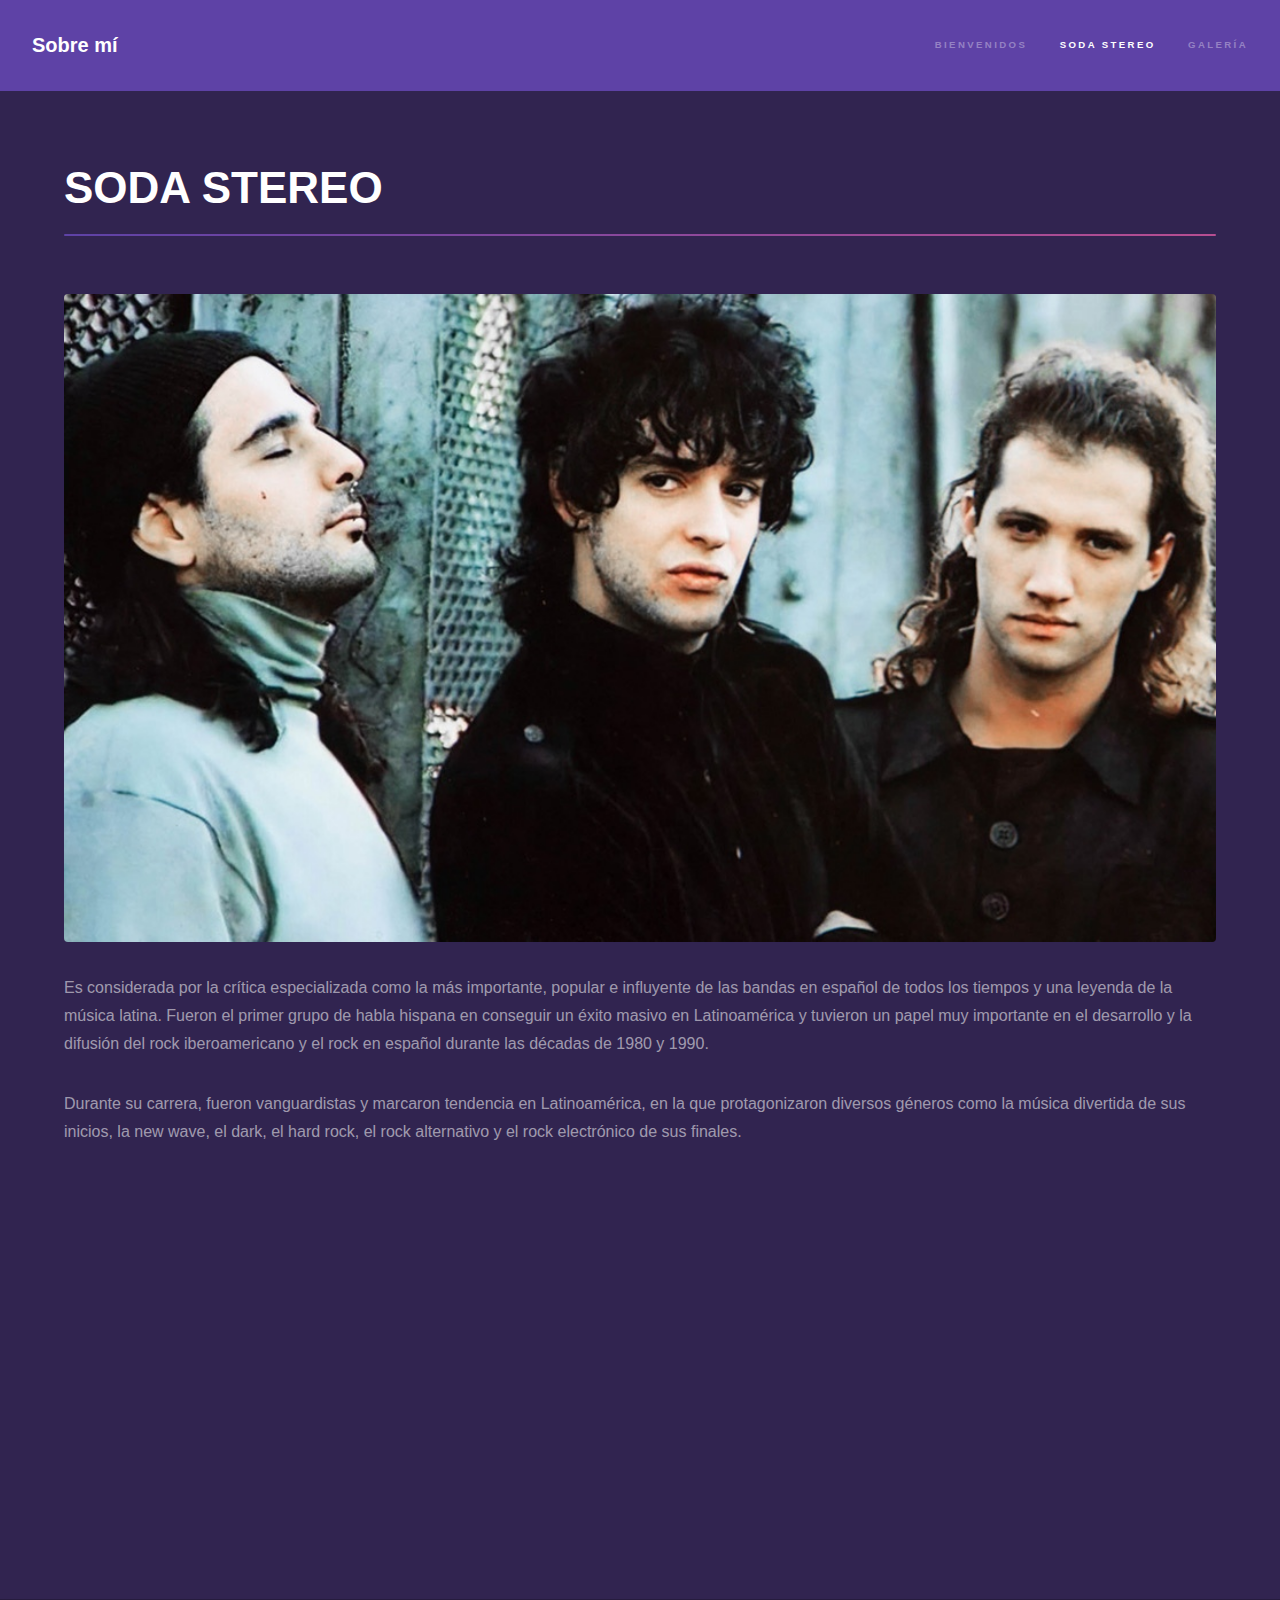
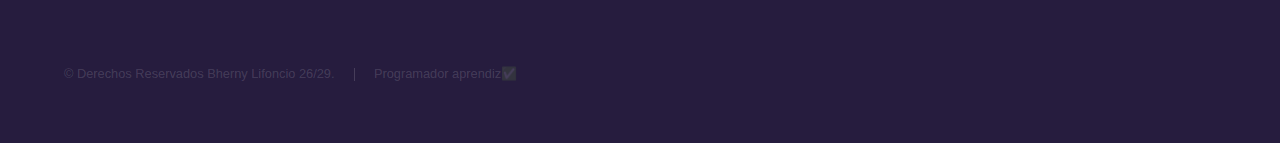
<file: generic.html>
<!DOCTYPE HTML>
<!--
	Hyperspace by HTML5 UP
	html5up.net | @ajlkn
	Free for personal and commercial use under the CCA 3.0 license (html5up.net/license)
-->
<html>
	<head>
		<meta name="description"
		content="Este es el sitio web donde encontrarás TODA LA INFORMACIÓN DE Soda Stereo y sus integrantes">
	<meta name="keywords"
		content="Soda Stereo, soda stereo, Gustavo Cerati, Charly Alberti, Zeta Bosio, Integrantes de Soda Stereo, soda, cerati, SODA, SODA STEREO, como murio cerati, porque murio cerati, cuantos años tiene cerati, cuanto mide cerati, ">
		<title>Gustavo Cerati | No ha muerto!!!</title>
		<link rel="icon" href="images/favicon.gif" type="image/gif">
		<meta charset="utf-8" />
		<meta name="viewport" content="width=device-width, initial-scale=1, user-scalable=no" />
		<link rel="stylesheet" href="assets/css/main.css" />
		<noscript><link rel="stylesheet" href="assets/css/noscript.css" /></noscript>
	</head>
	<body class="is-preload">

		<!-- Header -->
			<header id="header">
				<a href="index.html" class="title">Sobre mí</a>
				<nav>
					<ul>
						<li><a href="index.html">Bienvenidos</a></li>
						<li><a href="generic.html" class="active">Soda Stereo</a></li>
						<li><a href="elements.html">Galería</a></li>
					</ul>
				</nav>
			</header>

		<!-- Wrapper -->
			<div id="wrapper">

				<!-- Main -->
					<section id="main" class="wrapper">
						<div class="inner">
							<h1 class="major">SODA STEREO</h1>
							<span class="image fit"><img src="images/5f2d762991bcc_1004x565.jpg" alt="" /></span>
							<p>Es considerada por la crítica especializada como la más importante, popular e influyente de las bandas en español de todos los tiempos y una leyenda de la música latina. Fueron el primer grupo de habla hispana en conseguir un éxito masivo en Latinoamérica y tuvieron un papel muy importante en el desarrollo y la difusión del rock iberoamericano y el rock en español durante las décadas de 1980 y 1990.</p>
							<p>Durante su carrera, fueron vanguardistas y marcaron tendencia en Latinoamérica, en la que protagonizaron diversos géneros como la música divertida de sus inicios, la new wave, el dark, el hard rock, el rock alternativo y el rock electrónico de sus finales.</p>
							<iframe src="https://open.spotify.com/embed/playlist/0j22RigLOOkW4exOMpBIw6" width="100%" height="380" frameBorder="0" allowtransparency="true" allow="encrypted-media"></iframe>
						</div>
					</section>

			</div>

		<!-- Footer -->
			<footer id="footer" class="wrapper alt">
				<div class="inner">
					<ul class="menu">
						<li>© Derechos Reservados Bherny Lifoncio 26/29.</li><li>Programador aprendiz✅</li>
					</ul>
				</div>
			</footer>

		<!-- Scripts -->
			<script src="assets/js/jquery.min.js"></script>
			<script src="assets/js/jquery.scrollex.min.js"></script>
			<script src="assets/js/jquery.scrolly.min.js"></script>
			<script src="assets/js/browser.min.js"></script>
			<script src="assets/js/breakpoints.min.js"></script>
			<script src="assets/js/util.js"></script>
			<script src="assets/js/main.js"></script>

	</body>
</html>
</file>
<file: assets/css/noscript.css>
/*
	Hyperspace by HTML5 UP
	html5up.net | @ajlkn
	Free for personal and commercial use under the CCA 3.0 license (html5up.net/license)
*/

/* Spotlights */

	.spotlights > section > .image:before {
		opacity: 0 !important;
	}

	.spotlights > section > .content > .inner {
		-moz-transform: none !important;
		-webkit-transform: none !important;
		-ms-transform: none !important;
		transform: none !important;
		opacity: 1 !important;
	}

/* Wrapper */

	.wrapper > .inner {
		opacity: 1 !important;
		-moz-transform: none !important;
		-webkit-transform: none !important;
		-ms-transform: none !important;
		transform: none !important;
	}

/* Sidebar */

	#sidebar > .inner {
		opacity: 1 !important;
	}

	#sidebar nav > ul > li {
		-moz-transform: none !important;
		-webkit-transform: none !important;
		-ms-transform: none !important;
		transform: none !important;
		opacity: 1 !important;
	}
</file>
<file: assets/css/main.css>
@import url(fontawesome-all.min.css);

/*
	Hyperspace by HTML5 UP
	html5up.net | @ajlkn
	Free for personal and commercial use under the CCA 3.0 license (html5up.net/license)
*/

html, body, div, span, applet, object,
iframe, h1, h2, h3, h4, h5, h6, p, blockquote,
pre, a, abbr, acronym, address, big, cite,
code, del, dfn, em, img, ins, kbd, q, s, samp,
small, strike, strong, sub, sup, tt, var, b,
u, i, center, dl, dt, dd, ol, ul, li, fieldset,
form, label, legend, table, caption, tbody,
tfoot, thead, tr, th, td, article, aside,
canvas, details, embed, figure, figcaption,
footer, header, hgroup, menu, nav, output, ruby,
section, summary, time, mark, audio, video {
	margin: 0;
	padding: 0;
	border: 0;
	font-size: 100%;
	font: inherit;
	vertical-align: baseline;}

article, aside, details, figcaption, figure,
footer, header, hgroup, menu, nav, section {
	display: block;}

body {
	line-height: 1;
}

ol, ul {
	list-style: none;
}

blockquote, q {
	quotes: none;
}

	blockquote:before, blockquote:after, q:before, q:after {
		content: '';
		content: none;
	}

table {
	border-collapse: collapse;
	border-spacing: 0;
}

body {
	-webkit-text-size-adjust: none;
}

mark {
	background-color: transparent;
	color: inherit;
}

input::-moz-focus-inner {
	border: 0;
	padding: 0;
}

input, select, textarea {
	-moz-appearance: none;
	-webkit-appearance: none;
	-ms-appearance: none;
	appearance: none;
}
.ratas {
	text-align: center;
}
/* Basic */

	@-ms-viewport {
		width: device-width;
	}

	body {
		-ms-overflow-style: scrollbar;
	}

	@media screen and (max-width: 480px) {

		html, body {
			min-width: 320px;
		}

	}

	html {
		box-sizing: border-box;
	}

	*, *:before, *:after {
		box-sizing: inherit;
	}

	body {
		background: #312450;
	}

		body.is-preload *, body.is-preload *:before, body.is-preload *:after {
			-moz-animation: none !important;
			-webkit-animation: none !important;
			-ms-animation: none !important;
			animation: none !important;
			-moz-transition: none !important;
			-webkit-transition: none !important;
			-ms-transition: none !important;
			transition: none !important;
		}

/* Type */

	body, input, select, textarea {
		color: rgba(255, 255, 255, 0.55);
		font-family: Arial, Helvetica, sans-serif;
		font-size: 16.5pt;
		font-weight: normal;
		line-height: 1.75;
	}

		@media screen and (max-width: 1680px) {

			body, input, select, textarea {
				font-size: 13pt;
			}

		}

		@media screen and (max-width: 1280px) {

			body, input, select, textarea {
				font-size: 12pt;
			}

		}

		@media screen and (max-width: 360px) {

			body, input, select, textarea {
				font-size: 11pt;
			}

		}

	a {
		-moz-transition: color 0.2s ease, border-bottom-color 0.2s ease;
		-webkit-transition: color 0.2s ease, border-bottom-color 0.2s ease;
		-ms-transition: color 0.2s ease, border-bottom-color 0.2s ease;
		transition: color 0.2s ease, border-bottom-color 0.2s ease;
		border-bottom: dotted 1px rgba(255, 255, 255, 0.35);
		color: inherit;
		text-decoration: none;
	}

		a:hover {
			border-bottom-color: transparent;
			color: #ffffff;
		}

	strong, b {
		color: #ffffff;
		font-weight: bold;
	}

	em, i {
		font-style: italic;
	}

	p {
		margin: 0 0 2em 0;
	}

	h1, h2, h3, h4, h5, h6 {
		color: #ffffff;
		font-weight: bold;
		line-height: 1.5;
		margin: 0 0 0.5em 0;
	}

		h1 a, h2 a, h3 a, h4 a, h5 a, h6 a {
			color: inherit;
			text-decoration: none;
		}

	h1 {
		font-size: 2.75em;
	}

		h1.major {
			margin: 0 0 1.3em 0;
			position: relative;
			padding-bottom: 0.35em;
		}

			h1.major:after {
				background-image: -moz-linear-gradient(to right, #5e42a6, #b74e91);
				background-image: -webkit-linear-gradient(to right, #5e42a6, #b74e91);
				background-image: -ms-linear-gradient(to right, #5e42a6, #b74e91);
				background-image: linear-gradient(to right, #5e42a6, #b74e91);
				-moz-transition: max-width 0.2s ease;
				-webkit-transition: max-width 0.2s ease;
				-ms-transition: max-width 0.2s ease;
				transition: max-width 0.2s ease;
				border-radius: 0.2em;
				bottom: 0;
				content: '';
				height: 0.05em;
				position: absolute;
				right: 0;
				width: 100%;
			}

	h2 {
		font-size: 1.75em;
	}

	h3 {
		font-size: 1.1em;
	}

	h4 {
		font-size: 1em;
	}

	h5 {
		font-size: 0.8em;
	}

	h6 {
		font-size: 0.6em;
	}

	@media screen and (max-width: 736px) {

		h1 {
			font-size: 2em;
		}

		h2 {
			font-size: 1.25em;
		}

		h3 {
			font-size: 1em;
		}

		h4 {
			font-size: 0.8em;
		}

		h5 {
			font-size: 0.6em;
		}

		h6 {
			font-size: 0.6em;
		}

	}

	sub {
		font-size: 0.8em;
		position: relative;
		top: 0.5em;
	}

	sup {
		font-size: 0.8em;
		position: relative;
		top: -0.5em;
	}

	blockquote {
		border-left: solid 4px rgba(255, 255, 255, 0.15);
		font-style: italic;
		margin: 0 0 2em 0;
		padding: 0.5em 0 0.5em 2em;
	}

	code {
		background: rgba(255, 255, 255, 0.05);
		border-radius: 0.25em;
		border: solid 1px rgba(255, 255, 255, 0.15);
		font-family: "Courier New", monospace;
		font-size: 0.9em;
		margin: 0 0.25em;
		padding: 0.25em 0.65em;
	}

	pre {
		-webkit-overflow-scrolling: touch;
		font-family: "Courier New", monospace;
		font-size: 0.9em;
		margin: 0 0 2em 0;
	}

		pre code {
			display: block;
			line-height: 1.75em;
			padding: 1em 1.5em;
			overflow-x: auto;
		}

	hr {
		border: 0;
		border-bottom: solid 1px rgba(255, 255, 255, 0.15);
		margin: 2em 0;
	}

		hr.major {
			margin: 3em 0;
		}

	.align-left {
		text-align: left;
	}

	.align-center {
		text-align: center;
	}

	.align-right {
		text-align: right;
	}

/* Row */

	.row {
		display: flex;
		flex-wrap: wrap;
		box-sizing: border-box;
		align-items: stretch;
	}

		.row > * {
			box-sizing: border-box;
		}

		.row.gtr-uniform > * > :last-child {
			margin-bottom: 0;
		}

		.row.aln-left {
			justify-content: flex-start;
		}

		.row.aln-center {
			justify-content: center;
		}

		.row.aln-right {
			justify-content: flex-end;
		}

		.row.aln-top {
			align-items: flex-start;
		}

		.row.aln-middle {
			align-items: center;
		}

		.row.aln-bottom {
			align-items: flex-end;
		}

		.row > .imp {
			order: -1;
		}

		.row > .col-1 {
			width: 8.33333%;
		}

		.row > .off-1 {
			margin-left: 8.33333%;
		}

		.row > .col-2 {
			width: 16.66667%;
		}

		.row > .off-2 {
			margin-left: 16.66667%;
		}

		.row > .col-3 {
			width: 25%;
		}

		.row > .off-3 {
			margin-left: 25%;
		}

		.row > .col-4 {
			width: 33.33333%;
		}

		.row > .off-4 {
			margin-left: 33.33333%;
		}

		.row > .col-5 {
			width: 41.66667%;
		}

		.row > .off-5 {
			margin-left: 41.66667%;
		}

		.row > .col-6 {
			width: 50%;
		}

		.row > .off-6 {
			margin-left: 50%;
		}

		.row > .col-7 {
			width: 58.33333%;
		}

		.row > .off-7 {
			margin-left: 58.33333%;
		}

		.row > .col-8 {
			width: 66.66667%;
		}

		.row > .off-8 {
			margin-left: 66.66667%;
		}

		.row > .col-9 {
			width: 75%;
		}

		.row > .off-9 {
			margin-left: 75%;
		}

		.row > .col-10 {
			width: 83.33333%;
		}

		.row > .off-10 {
			margin-left: 83.33333%;
		}

		.row > .col-11 {
			width: 91.66667%;
		}

		.row > .off-11 {
			margin-left: 91.66667%;
		}

		.row > .col-12 {
			width: 100%;
		}

		.row > .off-12 {
			margin-left: 100%;
		}

		.row.gtr-0 {
			margin-top: 0;
			margin-left: 0em;
		}

			.row.gtr-0 > * {
				padding: 0 0 0 0em;
			}

			.row.gtr-0.gtr-uniform {
				margin-top: 0em;
			}

				.row.gtr-0.gtr-uniform > * {
					padding-top: 0em;
				}

		.row.gtr-25 {
			margin-top: 0;
			margin-left: -0.375em;
		}

			.row.gtr-25 > * {
				padding: 0 0 0 0.375em;
			}

			.row.gtr-25.gtr-uniform {
				margin-top: -0.375em;
			}

				.row.gtr-25.gtr-uniform > * {
					padding-top: 0.375em;
				}

		.row.gtr-50 {
			margin-top: 0;
			margin-left: -0.75em;
		}

			.row.gtr-50 > * {
				padding: 0 0 0 0.75em;
			}

			.row.gtr-50.gtr-uniform {
				margin-top: -0.75em;
			}

				.row.gtr-50.gtr-uniform > * {
					padding-top: 0.75em;
				}

		.row {
			margin-top: 0;
			margin-left: -1.5em;
		}

			.row > * {
				padding: 0 0 0 1.5em;
			}

			.row.gtr-uniform {
				margin-top: -1.5em;
			}

				.row.gtr-uniform > * {
					padding-top: 1.5em;
				}

		.row.gtr-150 {
			margin-top: 0;
			margin-left: -2.25em;
		}

			.row.gtr-150 > * {
				padding: 0 0 0 2.25em;
			}

			.row.gtr-150.gtr-uniform {
				margin-top: -2.25em;
			}

				.row.gtr-150.gtr-uniform > * {
					padding-top: 2.25em;
				}

		.row.gtr-200 {
			margin-top: 0;
			margin-left: -3em;
		}

			.row.gtr-200 > * {
				padding: 0 0 0 3em;
			}

			.row.gtr-200.gtr-uniform {
				margin-top: -3em;
			}

				.row.gtr-200.gtr-uniform > * {
					padding-top: 3em;
				}

		@media screen and (max-width: 1680px) {

			.row {
				display: flex;
				flex-wrap: wrap;
				box-sizing: border-box;
				align-items: stretch;
			}

				.row > * {
					box-sizing: border-box;
				}

				.row.gtr-uniform > * > :last-child {
					margin-bottom: 0;
				}

				.row.aln-left {
					justify-content: flex-start;
				}

				.row.aln-center {
					justify-content: center;
				}

				.row.aln-right {
					justify-content: flex-end;
				}

				.row.aln-top {
					align-items: flex-start;
				}

				.row.aln-middle {
					align-items: center;
				}

				.row.aln-bottom {
					align-items: flex-end;
				}

				.row > .imp-xlarge {
					order: -1;
				}

				.row > .col-1-xlarge {
					width: 8.33333%;
				}

				.row > .off-1-xlarge {
					margin-left: 8.33333%;
				}

				.row > .col-2-xlarge {
					width: 16.66667%;
				}

				.row > .off-2-xlarge {
					margin-left: 16.66667%;
				}

				.row > .col-3-xlarge {
					width: 25%;
				}

				.row > .off-3-xlarge {
					margin-left: 25%;
				}

				.row > .col-4-xlarge {
					width: 33.33333%;
				}

				.row > .off-4-xlarge {
					margin-left: 33.33333%;
				}

				.row > .col-5-xlarge {
					width: 41.66667%;
				}

				.row > .off-5-xlarge {
					margin-left: 41.66667%;
				}

				.row > .col-6-xlarge {
					width: 50%;
				}

				.row > .off-6-xlarge {
					margin-left: 50%;
				}

				.row > .col-7-xlarge {
					width: 58.33333%;
				}

				.row > .off-7-xlarge {
					margin-left: 58.33333%;
				}

				.row > .col-8-xlarge {
					width: 66.66667%;
				}

				.row > .off-8-xlarge {
					margin-left: 66.66667%;
				}

				.row > .col-9-xlarge {
					width: 75%;
				}

				.row > .off-9-xlarge {
					margin-left: 75%;
				}

				.row > .col-10-xlarge {
					width: 83.33333%;
				}

				.row > .off-10-xlarge {
					margin-left: 83.33333%;
				}

				.row > .col-11-xlarge {
					width: 91.66667%;
				}

				.row > .off-11-xlarge {
					margin-left: 91.66667%;
				}

				.row > .col-12-xlarge {
					width: 100%;
				}

				.row > .off-12-xlarge {
					margin-left: 100%;
				}

				.row.gtr-0 {
					margin-top: 0;
					margin-left: 0em;
				}

					.row.gtr-0 > * {
						padding: 0 0 0 0em;
					}

					.row.gtr-0.gtr-uniform {
						margin-top: 0em;
					}

						.row.gtr-0.gtr-uniform > * {
							padding-top: 0em;
						}

				.row.gtr-25 {
					margin-top: 0;
					margin-left: -0.375em;
				}

					.row.gtr-25 > * {
						padding: 0 0 0 0.375em;
					}

					.row.gtr-25.gtr-uniform {
						margin-top: -0.375em;
					}

						.row.gtr-25.gtr-uniform > * {
							padding-top: 0.375em;
						}

				.row.gtr-50 {
					margin-top: 0;
					margin-left: -0.75em;
				}

					.row.gtr-50 > * {
						padding: 0 0 0 0.75em;
					}

					.row.gtr-50.gtr-uniform {
						margin-top: -0.75em;
					}

						.row.gtr-50.gtr-uniform > * {
							padding-top: 0.75em;
						}

				.row {
					margin-top: 0;
					margin-left: -1.5em;
				}

					.row > * {
						padding: 0 0 0 1.5em;
					}

					.row.gtr-uniform {
						margin-top: -1.5em;
					}

						.row.gtr-uniform > * {
							padding-top: 1.5em;
						}

				.row.gtr-150 {
					margin-top: 0;
					margin-left: -2.25em;
				}

					.row.gtr-150 > * {
						padding: 0 0 0 2.25em;
					}

					.row.gtr-150.gtr-uniform {
						margin-top: -2.25em;
					}

						.row.gtr-150.gtr-uniform > * {
							padding-top: 2.25em;
						}

				.row.gtr-200 {
					margin-top: 0;
					margin-left: -3em;
				}

					.row.gtr-200 > * {
						padding: 0 0 0 3em;
					}

					.row.gtr-200.gtr-uniform {
						margin-top: -3em;
					}

						.row.gtr-200.gtr-uniform > * {
							padding-top: 3em;
						}

		}

		@media screen and (max-width: 1280px) {

			.row {
				display: flex;
				flex-wrap: wrap;
				box-sizing: border-box;
				align-items: stretch;
			}

				.row > * {
					box-sizing: border-box;
				}

				.row.gtr-uniform > * > :last-child {
					margin-bottom: 0;
				}

				.row.aln-left {
					justify-content: flex-start;
				}

				.row.aln-center {
					justify-content: center;
				}

				.row.aln-right {
					justify-content: flex-end;
				}

				.row.aln-top {
					align-items: flex-start;
				}

				.row.aln-middle {
					align-items: center;
				}

				.row.aln-bottom {
					align-items: flex-end;
				}

				.row > .imp-large {
					order: -1;
				}

				.row > .col-1-large {
					width: 8.33333%;
				}

				.row > .off-1-large {
					margin-left: 8.33333%;
				}

				.row > .col-2-large {
					width: 16.66667%;
				}

				.row > .off-2-large {
					margin-left: 16.66667%;
				}

				.row > .col-3-large {
					width: 25%;
				}

				.row > .off-3-large {
					margin-left: 25%;
				}

				.row > .col-4-large {
					width: 33.33333%;
				}

				.row > .off-4-large {
					margin-left: 33.33333%;
				}

				.row > .col-5-large {
					width: 41.66667%;
				}

				.row > .off-5-large {
					margin-left: 41.66667%;
				}

				.row > .col-6-large {
					width: 50%;
				}

				.row > .off-6-large {
					margin-left: 50%;
				}

				.row > .col-7-large {
					width: 58.33333%;
				}

				.row > .off-7-large {
					margin-left: 58.33333%;
				}

				.row > .col-8-large {
					width: 66.66667%;
				}

				.row > .off-8-large {
					margin-left: 66.66667%;
				}

				.row > .col-9-large {
					width: 75%;
				}

				.row > .off-9-large {
					margin-left: 75%;
				}

				.row > .col-10-large {
					width: 83.33333%;
				}

				.row > .off-10-large {
					margin-left: 83.33333%;
				}

				.row > .col-11-large {
					width: 91.66667%;
				}

				.row > .off-11-large {
					margin-left: 91.66667%;
				}

				.row > .col-12-large {
					width: 100%;
				}

				.row > .off-12-large {
					margin-left: 100%;
				}

				.row.gtr-0 {
					margin-top: 0;
					margin-left: 0em;
				}

					.row.gtr-0 > * {
						padding: 0 0 0 0em;
					}

					.row.gtr-0.gtr-uniform {
						margin-top: 0em;
					}

						.row.gtr-0.gtr-uniform > * {
							padding-top: 0em;
						}

				.row.gtr-25 {
					margin-top: 0;
					margin-left: -0.375em;
				}

					.row.gtr-25 > * {
						padding: 0 0 0 0.375em;
					}

					.row.gtr-25.gtr-uniform {
						margin-top: -0.375em;
					}

						.row.gtr-25.gtr-uniform > * {
							padding-top: 0.375em;
						}

				.row.gtr-50 {
					margin-top: 0;
					margin-left: -0.75em;
				}

					.row.gtr-50 > * {
						padding: 0 0 0 0.75em;
					}

					.row.gtr-50.gtr-uniform {
						margin-top: -0.75em;
					}

						.row.gtr-50.gtr-uniform > * {
							padding-top: 0.75em;
						}

				.row {
					margin-top: 0;
					margin-left: -1.5em;
				}

					.row > * {
						padding: 0 0 0 1.5em;
					}

					.row.gtr-uniform {
						margin-top: -1.5em;
					}

						.row.gtr-uniform > * {
							padding-top: 1.5em;
						}

				.row.gtr-150 {
					margin-top: 0;
					margin-left: -2.25em;
				}

					.row.gtr-150 > * {
						padding: 0 0 0 2.25em;
					}

					.row.gtr-150.gtr-uniform {
						margin-top: -2.25em;
					}

						.row.gtr-150.gtr-uniform > * {
							padding-top: 2.25em;
						}

				.row.gtr-200 {
					margin-top: 0;
					margin-left: -3em;
				}

					.row.gtr-200 > * {
						padding: 0 0 0 3em;
					}

					.row.gtr-200.gtr-uniform {
						margin-top: -3em;
					}

						.row.gtr-200.gtr-uniform > * {
							padding-top: 3em;
						}

		}

		@media screen and (max-width: 980px) {

			.row {
				display: flex;
				flex-wrap: wrap;
				box-sizing: border-box;
				align-items: stretch;
			}

				.row > * {
					box-sizing: border-box;
				}

				.row.gtr-uniform > * > :last-child {
					margin-bottom: 0;
				}

				.row.aln-left {
					justify-content: flex-start;
				}

				.row.aln-center {
					justify-content: center;
				}

				.row.aln-right {
					justify-content: flex-end;
				}

				.row.aln-top {
					align-items: flex-start;
				}

				.row.aln-middle {
					align-items: center;
				}

				.row.aln-bottom {
					align-items: flex-end;
				}

				.row > .imp-medium {
					order: -1;
				}

				.row > .col-1-medium {
					width: 8.33333%;
				}

				.row > .off-1-medium {
					margin-left: 8.33333%;
				}

				.row > .col-2-medium {
					width: 16.66667%;
				}

				.row > .off-2-medium {
					margin-left: 16.66667%;
				}

				.row > .col-3-medium {
					width: 25%;
				}

				.row > .off-3-medium {
					margin-left: 25%;
				}

				.row > .col-4-medium {
					width: 33.33333%;
				}

				.row > .off-4-medium {
					margin-left: 33.33333%;
				}

				.row > .col-5-medium {
					width: 41.66667%;
				}

				.row > .off-5-medium {
					margin-left: 41.66667%;
				}

				.row > .col-6-medium {
					width: 50%;
				}

				.row > .off-6-medium {
					margin-left: 50%;
				}

				.row > .col-7-medium {
					width: 58.33333%;
				}

				.row > .off-7-medium {
					margin-left: 58.33333%;
				}

				.row > .col-8-medium {
					width: 66.66667%;
				}

				.row > .off-8-medium {
					margin-left: 66.66667%;
				}

				.row > .col-9-medium {
					width: 75%;
				}

				.row > .off-9-medium {
					margin-left: 75%;
				}

				.row > .col-10-medium {
					width: 83.33333%;
				}

				.row > .off-10-medium {
					margin-left: 83.33333%;
				}

				.row > .col-11-medium {
					width: 91.66667%;
				}

				.row > .off-11-medium {
					margin-left: 91.66667%;
				}

				.row > .col-12-medium {
					width: 100%;
				}

				.row > .off-12-medium {
					margin-left: 100%;
				}

				.row.gtr-0 {
					margin-top: 0;
					margin-left: 0em;
				}

					.row.gtr-0 > * {
						padding: 0 0 0 0em;
					}

					.row.gtr-0.gtr-uniform {
						margin-top: 0em;
					}

						.row.gtr-0.gtr-uniform > * {
							padding-top: 0em;
						}

				.row.gtr-25 {
					margin-top: 0;
					margin-left: -0.375em;
				}

					.row.gtr-25 > * {
						padding: 0 0 0 0.375em;
					}

					.row.gtr-25.gtr-uniform {
						margin-top: -0.375em;
					}

						.row.gtr-25.gtr-uniform > * {
							padding-top: 0.375em;
						}

				.row.gtr-50 {
					margin-top: 0;
					margin-left: -0.75em;
				}

					.row.gtr-50 > * {
						padding: 0 0 0 0.75em;
					}

					.row.gtr-50.gtr-uniform {
						margin-top: -0.75em;
					}

						.row.gtr-50.gtr-uniform > * {
							padding-top: 0.75em;
						}

				.row {
					margin-top: 0;
					margin-left: -1.5em;
				}

					.row > * {
						padding: 0 0 0 1.5em;
					}

					.row.gtr-uniform {
						margin-top: -1.5em;
					}

						.row.gtr-uniform > * {
							padding-top: 1.5em;
						}

				.row.gtr-150 {
					margin-top: 0;
					margin-left: -2.25em;
				}

					.row.gtr-150 > * {
						padding: 0 0 0 2.25em;
					}

					.row.gtr-150.gtr-uniform {
						margin-top: -2.25em;
					}

						.row.gtr-150.gtr-uniform > * {
							padding-top: 2.25em;
						}

				.row.gtr-200 {
					margin-top: 0;
					margin-left: -3em;
				}

					.row.gtr-200 > * {
						padding: 0 0 0 3em;
					}

					.row.gtr-200.gtr-uniform {
						margin-top: -3em;
					}

						.row.gtr-200.gtr-uniform > * {
							padding-top: 3em;
						}

		}

		@media screen and (max-width: 736px) {

			.row {
				display: flex;
				flex-wrap: wrap;
				box-sizing: border-box;
				align-items: stretch;
			}

				.row > * {
					box-sizing: border-box;
				}

				.row.gtr-uniform > * > :last-child {
					margin-bottom: 0;
				}

				.row.aln-left {
					justify-content: flex-start;
				}

				.row.aln-center {
					justify-content: center;
				}

				.row.aln-right {
					justify-content: flex-end;
				}

				.row.aln-top {
					align-items: flex-start;
				}

				.row.aln-middle {
					align-items: center;
				}

				.row.aln-bottom {
					align-items: flex-end;
				}

				.row > .imp-small {
					order: -1;
				}

				.row > .col-1-small {
					width: 8.33333%;
				}

				.row > .off-1-small {
					margin-left: 8.33333%;
				}

				.row > .col-2-small {
					width: 16.66667%;
				}

				.row > .off-2-small {
					margin-left: 16.66667%;
				}

				.row > .col-3-small {
					width: 25%;
				}

				.row > .off-3-small {
					margin-left: 25%;
				}

				.row > .col-4-small {
					width: 33.33333%;
				}

				.row > .off-4-small {
					margin-left: 33.33333%;
				}

				.row > .col-5-small {
					width: 41.66667%;
				}

				.row > .off-5-small {
					margin-left: 41.66667%;
				}

				.row > .col-6-small {
					width: 50%;
				}

				.row > .off-6-small {
					margin-left: 50%;
				}

				.row > .col-7-small {
					width: 58.33333%;
				}

				.row > .off-7-small {
					margin-left: 58.33333%;
				}

				.row > .col-8-small {
					width: 66.66667%;
				}

				.row > .off-8-small {
					margin-left: 66.66667%;
				}

				.row > .col-9-small {
					width: 75%;
				}

				.row > .off-9-small {
					margin-left: 75%;
				}

				.row > .col-10-small {
					width: 83.33333%;
				}

				.row > .off-10-small {
					margin-left: 83.33333%;
				}

				.row > .col-11-small {
					width: 91.66667%;
				}

				.row > .off-11-small {
					margin-left: 91.66667%;
				}

				.row > .col-12-small {
					width: 100%;
				}

				.row > .off-12-small {
					margin-left: 100%;
				}

				.row.gtr-0 {
					margin-top: 0;
					margin-left: 0em;
				}

					.row.gtr-0 > * {
						padding: 0 0 0 0em;
					}

					.row.gtr-0.gtr-uniform {
						margin-top: 0em;
					}

						.row.gtr-0.gtr-uniform > * {
							padding-top: 0em;
						}

				.row.gtr-25 {
					margin-top: 0;
					margin-left: -0.375em;
				}

					.row.gtr-25 > * {
						padding: 0 0 0 0.375em;
					}

					.row.gtr-25.gtr-uniform {
						margin-top: -0.375em;
					}

						.row.gtr-25.gtr-uniform > * {
							padding-top: 0.375em;
						}

				.row.gtr-50 {
					margin-top: 0;
					margin-left: -0.75em;
				}

					.row.gtr-50 > * {
						padding: 0 0 0 0.75em;
					}

					.row.gtr-50.gtr-uniform {
						margin-top: -0.75em;
					}

						.row.gtr-50.gtr-uniform > * {
							padding-top: 0.75em;
						}

				.row {
					margin-top: 0;
					margin-left: -1.5em;
				}

					.row > * {
						padding: 0 0 0 1.5em;
					}

					.row.gtr-uniform {
						margin-top: -1.5em;
					}

						.row.gtr-uniform > * {
							padding-top: 1.5em;
						}

				.row.gtr-150 {
					margin-top: 0;
					margin-left: -2.25em;
				}

					.row.gtr-150 > * {
						padding: 0 0 0 2.25em;
					}

					.row.gtr-150.gtr-uniform {
						margin-top: -2.25em;
					}

						.row.gtr-150.gtr-uniform > * {
							padding-top: 2.25em;
						}

				.row.gtr-200 {
					margin-top: 0;
					margin-left: -3em;
				}

					.row.gtr-200 > * {
						padding: 0 0 0 3em;
					}

					.row.gtr-200.gtr-uniform {
						margin-top: -3em;
					}

						.row.gtr-200.gtr-uniform > * {
							padding-top: 3em;
						}

		}

		@media screen and (max-width: 480px) {

			.row {
				display: flex;
				flex-wrap: wrap;
				box-sizing: border-box;
				align-items: stretch;
			}

				.row > * {
					box-sizing: border-box;
				}

				.row.gtr-uniform > * > :last-child {
					margin-bottom: 0;
				}

				.row.aln-left {
					justify-content: flex-start;
				}

				.row.aln-center {
					justify-content: center;
				}

				.row.aln-right {
					justify-content: flex-end;
				}

				.row.aln-top {
					align-items: flex-start;
				}

				.row.aln-middle {
					align-items: center;
				}

				.row.aln-bottom {
					align-items: flex-end;
				}

				.row > .imp-xsmall {
					order: -1;
				}

				.row > .col-1-xsmall {
					width: 8.33333%;
				}

				.row > .off-1-xsmall {
					margin-left: 8.33333%;
				}

				.row > .col-2-xsmall {
					width: 16.66667%;
				}

				.row > .off-2-xsmall {
					margin-left: 16.66667%;
				}

				.row > .col-3-xsmall {
					width: 25%;
				}

				.row > .off-3-xsmall {
					margin-left: 25%;
				}

				.row > .col-4-xsmall {
					width: 33.33333%;
				}

				.row > .off-4-xsmall {
					margin-left: 33.33333%;
				}

				.row > .col-5-xsmall {
					width: 41.66667%;
				}

				.row > .off-5-xsmall {
					margin-left: 41.66667%;
				}

				.row > .col-6-xsmall {
					width: 50%;
				}

				.row > .off-6-xsmall {
					margin-left: 50%;
				}

				.row > .col-7-xsmall {
					width: 58.33333%;
				}

				.row > .off-7-xsmall {
					margin-left: 58.33333%;
				}

				.row > .col-8-xsmall {
					width: 66.66667%;
				}

				.row > .off-8-xsmall {
					margin-left: 66.66667%;
				}

				.row > .col-9-xsmall {
					width: 75%;
				}

				.row > .off-9-xsmall {
					margin-left: 75%;
				}

				.row > .col-10-xsmall {
					width: 83.33333%;
				}

				.row > .off-10-xsmall {
					margin-left: 83.33333%;
				}

				.row > .col-11-xsmall {
					width: 91.66667%;
				}

				.row > .off-11-xsmall {
					margin-left: 91.66667%;
				}

				.row > .col-12-xsmall {
					width: 100%;
				}

				.row > .off-12-xsmall {
					margin-left: 100%;
				}

				.row.gtr-0 {
					margin-top: 0;
					margin-left: 0em;
				}

					.row.gtr-0 > * {
						padding: 0 0 0 0em;
					}

					.row.gtr-0.gtr-uniform {
						margin-top: 0em;
					}

						.row.gtr-0.gtr-uniform > * {
							padding-top: 0em;
						}

				.row.gtr-25 {
					margin-top: 0;
					margin-left: -0.375em;
				}

					.row.gtr-25 > * {
						padding: 0 0 0 0.375em;
					}

					.row.gtr-25.gtr-uniform {
						margin-top: -0.375em;
					}

						.row.gtr-25.gtr-uniform > * {
							padding-top: 0.375em;
						}

				.row.gtr-50 {
					margin-top: 0;
					margin-left: -0.75em;
				}

					.row.gtr-50 > * {
						padding: 0 0 0 0.75em;
					}

					.row.gtr-50.gtr-uniform {
						margin-top: -0.75em;
					}

						.row.gtr-50.gtr-uniform > * {
							padding-top: 0.75em;
						}

				.row {
					margin-top: 0;
					margin-left: -1.5em;
				}

					.row > * {
						padding: 0 0 0 1.5em;
					}

					.row.gtr-uniform {
						margin-top: -1.5em;
					}

						.row.gtr-uniform > * {
							padding-top: 1.5em;
						}

				.row.gtr-150 {
					margin-top: 0;
					margin-left: -2.25em;
				}

					.row.gtr-150 > * {
						padding: 0 0 0 2.25em;
					}

					.row.gtr-150.gtr-uniform {
						margin-top: -2.25em;
					}

						.row.gtr-150.gtr-uniform > * {
							padding-top: 2.25em;
						}

				.row.gtr-200 {
					margin-top: 0;
					margin-left: -3em;
				}

					.row.gtr-200 > * {
						padding: 0 0 0 3em;
					}

					.row.gtr-200.gtr-uniform {
						margin-top: -3em;
					}

						.row.gtr-200.gtr-uniform > * {
							padding-top: 3em;
						}

		}

/* Box */

	.box {
		border-radius: 0.25em;
		border: solid 1px rgba(255, 255, 255, 0.15);
		margin-bottom: 2em;
		padding: 1.5em;
	}

		.box > :last-child,
		.box > :last-child > :last-child,
		.box > :last-child > :last-child > :last-child {
			margin-bottom: 0;
		}

		.box.alt {
			border: 0;
			border-radius: 0;
			padding: 0;
		}

/* Button */

	input[type="submit"],
	input[type="reset"],
	input[type="button"],
	button,
	.button {
		-moz-appearance: none;
		-webkit-appearance: none;
		-ms-appearance: none;
		appearance: none;
		-moz-transition: border-color 0.2s ease;
		-webkit-transition: border-color 0.2s ease;
		-ms-transition: border-color 0.2s ease;
		transition: border-color 0.2s ease;
		background-color: transparent;
		border: solid 1px !important;
		border-color: rgba(255, 255, 255, 0.15) !important;
		border-radius: 3em;
		color: #ffffff !important;
		cursor: pointer;
		display: inline-block;
		font-size: 0.6em;
		font-weight: bold;
		height: calc(4.75em + 2px);
		letter-spacing: 0.25em;
		line-height: 4.75em;
		outline: 0;
		padding: 0 3.75em;
		position: relative;
		text-align: center;
		text-decoration: none;
		text-transform: uppercase;
		white-space: nowrap;
	}

		input[type="submit"]:after,
		input[type="reset"]:after,
		input[type="button"]:after,
		button:after,
		.button:after {
			-moz-transform: scale(0.25);
			-webkit-transform: scale(0.25);
			-ms-transform: scale(0.25);
			transform: scale(0.25);
			pointer-events: none;
			-moz-transition: opacity 0.2s ease, -moz-transform 0.2s ease;
			-webkit-transition: opacity 0.2s ease, -webkit-transform 0.2s ease;
			-ms-transition: opacity 0.2s ease, -ms-transform 0.2s ease;
			transition: opacity 0.2s ease, transform 0.2s ease;
			background: #ffffff;
			border-radius: 3em;
			content: '';
			height: 100%;
			left: 0;
			opacity: 0;
			position: absolute;
			top: 0;
			width: 100%;
		}

		input[type="submit"].icon:before,
		input[type="reset"].icon:before,
		input[type="button"].icon:before,
		button.icon:before,
		.button.icon:before {
			margin-right: 0.75em;
		}

		input[type="submit"].fit,
		input[type="reset"].fit,
		input[type="button"].fit,
		button.fit,
		.button.fit {
			width: 100%;
		}

		input[type="submit"].small,
		input[type="reset"].small,
		input[type="button"].small,
		button.small,
		.button.small {
			font-size: 0.4em;
		}

		input[type="submit"].large,
		input[type="reset"].large,
		input[type="button"].large,
		button.large,
		.button.large {
			font-size: 0.8em;
		}

		input[type="submit"].primary,
		input[type="reset"].primary,
		input[type="button"].primary,
		button.primary,
		.button.primary {
			background-color: #ffffff;
			color: #312450 !important;
		}

			input[type="submit"].primary:after,
			input[type="reset"].primary:after,
			input[type="button"].primary:after,
			button.primary:after,
			.button.primary:after {
				display: none;
			}

		input[type="submit"].disabled, input[type="submit"]:disabled,
		input[type="reset"].disabled,
		input[type="reset"]:disabled,
		input[type="button"].disabled,
		input[type="button"]:disabled,
		button.disabled,
		button:disabled,
		.button.disabled,
		.button:disabled {
			cursor: default;
			opacity: 0.5;
			pointer-events: none;
		}

		input[type="submit"]:hover,
		input[type="reset"]:hover,
		input[type="button"]:hover,
		button:hover,
		.button:hover {
			border-color: rgba(255, 255, 255, 0.55) !important;
		}

			input[type="submit"]:hover:after,
			input[type="reset"]:hover:after,
			input[type="button"]:hover:after,
			button:hover:after,
			.button:hover:after {
				opacity: 0.05;
				-moz-transform: scale(1);
				-webkit-transform: scale(1);
				-ms-transform: scale(1);
				transform: scale(1);
			}

			input[type="submit"]:hover:active,
			input[type="reset"]:hover:active,
			input[type="button"]:hover:active,
			button:hover:active,
			.button:hover:active {
				border-color: #ffffff !important;
			}

				input[type="submit"]:hover:active:after,
				input[type="reset"]:hover:active:after,
				input[type="button"]:hover:active:after,
				button:hover:active:after,
				.button:hover:active:after {
					opacity: 0.1;
				}

/* Features */

	.features {
		display: -moz-flex;
		display: -webkit-flex;
		display: -ms-flex;
		display: flex;
		-moz-flex-wrap: wrap;
		-webkit-flex-wrap: wrap;
		-ms-flex-wrap: wrap;
		flex-wrap: wrap;
		border-radius: 0.25em;
		border: solid 1px rgba(255, 255, 255, 0.15);
		background: rgba(255, 255, 255, 0.05);
		margin: 0 0 2em 0;
	}

		.features section {
			padding: 3.5em 3em 1em 7em ;
			width: 50%;
			border-top: solid 1px rgba(255, 255, 255, 0.15);
			position: relative;
		}

			.features section:nth-child(-n + 2) {
				border-top-width: 0;
			}

			.features section:nth-child(2n) {
				border-left: solid 1px rgba(255, 255, 255, 0.15);
			}

			.features section .icon {
				-moz-transition: opacity 0.5s ease, -moz-transform 0.5s ease;
				-webkit-transition: opacity 0.5s ease, -webkit-transform 0.5s ease;
				-ms-transition: opacity 0.5s ease, -ms-transform 0.5s ease;
				transition: opacity 0.5s ease, transform 0.5s ease;
				-moz-transition-delay: 1s;
				-webkit-transition-delay: 1s;
				-ms-transition-delay: 1s;
				transition-delay: 1s;
				-moz-transform: scale(1);
				-webkit-transform: scale(1);
				-ms-transform: scale(1);
				transform: scale(1);
				position: absolute;
				left: 3em;
				top: 3em;
				opacity: 1;
			}

			.features section:nth-child(1) .icon {
				-moz-transition-delay: 0.15s;
				-webkit-transition-delay: 0.15s;
				-ms-transition-delay: 0.15s;
				transition-delay: 0.15s;
			}

			.features section:nth-child(2) .icon {
				-moz-transition-delay: 0.3s;
				-webkit-transition-delay: 0.3s;
				-ms-transition-delay: 0.3s;
				transition-delay: 0.3s;
			}

			.features section:nth-child(3) .icon {
				-moz-transition-delay: 0.45s;
				-webkit-transition-delay: 0.45s;
				-ms-transition-delay: 0.45s;
				transition-delay: 0.45s;
			}

			.features section:nth-child(4) .icon {
				-moz-transition-delay: 0.6s;
				-webkit-transition-delay: 0.6s;
				-ms-transition-delay: 0.6s;
				transition-delay: 0.6s;
			}

			.features section:nth-child(5) .icon {
				-moz-transition-delay: 0.75s;
				-webkit-transition-delay: 0.75s;
				-ms-transition-delay: 0.75s;
				transition-delay: 0.75s;
			}

			.features section:nth-child(6) .icon {
				-moz-transition-delay: 0.9s;
				-webkit-transition-delay: 0.9s;
				-ms-transition-delay: 0.9s;
				transition-delay: 0.9s;
			}

			.features section:nth-child(7) .icon {
				-moz-transition-delay: 1.05s;
				-webkit-transition-delay: 1.05s;
				-ms-transition-delay: 1.05s;
				transition-delay: 1.05s;
			}

			.features section:nth-child(8) .icon {
				-moz-transition-delay: 1.2s;
				-webkit-transition-delay: 1.2s;
				-ms-transition-delay: 1.2s;
				transition-delay: 1.2s;
			}

			.features section:nth-child(9) .icon {
				-moz-transition-delay: 1.35s;
				-webkit-transition-delay: 1.35s;
				-ms-transition-delay: 1.35s;
				transition-delay: 1.35s;
			}

			.features section:nth-child(10) .icon {
				-moz-transition-delay: 1.5s;
				-webkit-transition-delay: 1.5s;
				-ms-transition-delay: 1.5s;
				transition-delay: 1.5s;
			}

			.features section:nth-child(11) .icon {
				-moz-transition-delay: 1.65s;
				-webkit-transition-delay: 1.65s;
				-ms-transition-delay: 1.65s;
				transition-delay: 1.65s;
			}

			.features section:nth-child(12) .icon {
				-moz-transition-delay: 1.8s;
				-webkit-transition-delay: 1.8s;
				-ms-transition-delay: 1.8s;
				transition-delay: 1.8s;
			}

			.features section:nth-child(13) .icon {
				-moz-transition-delay: 1.95s;
				-webkit-transition-delay: 1.95s;
				-ms-transition-delay: 1.95s;
				transition-delay: 1.95s;
			}

			.features section:nth-child(14) .icon {
				-moz-transition-delay: 2.1s;
				-webkit-transition-delay: 2.1s;
				-ms-transition-delay: 2.1s;
				transition-delay: 2.1s;
			}

			.features section:nth-child(15) .icon {
				-moz-transition-delay: 2.25s;
				-webkit-transition-delay: 2.25s;
				-ms-transition-delay: 2.25s;
				transition-delay: 2.25s;
			}

			.features section:nth-child(16) .icon {
				-moz-transition-delay: 2.4s;
				-webkit-transition-delay: 2.4s;
				-ms-transition-delay: 2.4s;
				transition-delay: 2.4s;
			}

			.features section:nth-child(17) .icon {
				-moz-transition-delay: 2.55s;
				-webkit-transition-delay: 2.55s;
				-ms-transition-delay: 2.55s;
				transition-delay: 2.55s;
			}

			.features section:nth-child(18) .icon {
				-moz-transition-delay: 2.7s;
				-webkit-transition-delay: 2.7s;
				-ms-transition-delay: 2.7s;
				transition-delay: 2.7s;
			}

			.features section:nth-child(19) .icon {
				-moz-transition-delay: 2.85s;
				-webkit-transition-delay: 2.85s;
				-ms-transition-delay: 2.85s;
				transition-delay: 2.85s;
			}

			.features section:nth-child(20) .icon {
				-moz-transition-delay: 3s;
				-webkit-transition-delay: 3s;
				-ms-transition-delay: 3s;
				transition-delay: 3s;
			}

		.features.inactive section .icon {
			-moz-transform: scale(0.5);
			-webkit-transform: scale(0.5);
			-ms-transform: scale(0.5);
			transform: scale(0.5);
			opacity: 0;
		}

		@media screen and (max-width: 980px) {

			.features {
				display: block;
			}

				.features section {
					border-top-width: 1px !important;
					border-left-width: 0 !important;
					width: 100%;
				}

					.features section:first-child {
						border-top-width: 0 !important;
					}

		}

		@media screen and (max-width: 736px) {

			.features section {
				padding: 2.5em 1.5em 0.1em 5.5em ;
			}

				.features section .icon {
					left: 1.5em;
					top: 2em;
				}

		}

		@media screen and (max-width: 480px) {

			.features section {
				padding: 2em 1.5em 0.1em 1.5em ;
			}

				.features section .icon {
					left: 0;
					position: relative;
					top: 0;
				}

		}

/* Form */

	form {
		margin: 0 0 2em 0;
	}

		form > :last-child {
			margin-bottom: 0;
		}

		form > .fields {
			display: -moz-flex;
			display: -webkit-flex;
			display: -ms-flex;
			display: flex;
			-moz-flex-wrap: wrap;
			-webkit-flex-wrap: wrap;
			-ms-flex-wrap: wrap;
			flex-wrap: wrap;
			width: calc(100% + 3em);
			margin: -1.5em 0 2em -1.5em;
		}

			form > .fields > .field {
				-moz-flex-grow: 0;
				-webkit-flex-grow: 0;
				-ms-flex-grow: 0;
				flex-grow: 0;
				-moz-flex-shrink: 0;
				-webkit-flex-shrink: 0;
				-ms-flex-shrink: 0;
				flex-shrink: 0;
				padding: 1.5em 0 0 1.5em;
				width: calc(100% - 1.5em);
			}

				form > .fields > .field.half {
					width: calc(50% - 0.75em);
				}

				form > .fields > .field.third {
					width: calc(100%/3 - 0.5em);
				}

				form > .fields > .field.quarter {
					width: calc(25% - 0.375em);
				}

		@media screen and (max-width: 480px) {

			form > .fields {
				width: calc(100% + 3em);
				margin: -1.5em 0 2em -1.5em;
			}

				form > .fields > .field {
					padding: 1.5em 0 0 1.5em;
					width: calc(100% - 1.5em);
				}

					form > .fields > .field.half {
						width: calc(100% - 1.5em);
					}

					form > .fields > .field.third {
						width: calc(100% - 1.5em);
					}

					form > .fields > .field.quarter {
						width: calc(100% - 1.5em);
					}

		}

	label {
		color: #ffffff;
		font-weight: bold;
		line-height: 1.5;
		margin: 0 0 0.7em 0;
		display: block;
		font-size: 1.1em;
	}

	input[type="text"],
	input[type="password"],
	input[type="email"],
	input[type="tel"],
	select,
	textarea {
		-moz-appearance: none;
		-webkit-appearance: none;
		-ms-appearance: none;
		appearance: none;
		background: rgba(255, 255, 255, 0.05);
		border-radius: 0.25em;
		border: none;
		border: solid 1px rgba(255, 255, 255, 0.15);
		color: inherit;
		display: block;
		outline: 0;
		padding: 0 1em;
		text-decoration: none;
		width: 100%;
	}

		input[type="text"]:invalid,
		input[type="password"]:invalid,
		input[type="email"]:invalid,
		input[type="tel"]:invalid,
		select:invalid,
		textarea:invalid {
			box-shadow: none;
		}

		input[type="text"]:focus,
		input[type="password"]:focus,
		input[type="email"]:focus,
		input[type="tel"]:focus,
		select:focus,
		textarea:focus {
			border-color: #ffffff;
			box-shadow: 0 0 0 1px #ffffff;
		}

	select {
		background-image: url("data:image/svg+xml;charset=utf8,%3Csvg xmlns='http://www.w3.org/2000/svg' width='40' height='40' preserveAspectRatio='none' viewBox='0 0 40 40'%3E%3Cpath d='M9.4,12.3l10.4,10.4l10.4-10.4c0.2-0.2,0.5-0.4,0.9-0.4c0.3,0,0.6,0.1,0.9,0.4l3.3,3.3c0.2,0.2,0.4,0.5,0.4,0.9 c0,0.4-0.1,0.6-0.4,0.9L20.7,31.9c-0.2,0.2-0.5,0.4-0.9,0.4c-0.3,0-0.6-0.1-0.9-0.4L4.3,17.3c-0.2-0.2-0.4-0.5-0.4-0.9 c0-0.4,0.1-0.6,0.4-0.9l3.3-3.3c0.2-0.2,0.5-0.4,0.9-0.4S9.1,12.1,9.4,12.3z' fill='rgba(255, 255, 255, 0.15)' /%3E%3C/svg%3E");
		background-size: 1.25rem;
		background-repeat: no-repeat;
		background-position: calc(100% - 1rem) center;
		height: 2.75em;
		padding-right: 2.75em;
		text-overflow: ellipsis;
	}

		select option {
			color: #ffffff;
			background: #312450;
		}

		select:focus::-ms-value {
			background-color: transparent;
		}

		select::-ms-expand {
			display: none;
		}

	input[type="text"],
	input[type="password"],
	input[type="email"],
	select {
		height: 2.75em;
	}

	textarea {
		padding: 0.75em 1em;
	}

		body.is-ie textarea {
			min-height: 10em;
		}

	input[type="checkbox"],
	input[type="radio"] {
		-moz-appearance: none;
		-webkit-appearance: none;
		-ms-appearance: none;
		appearance: none;
		display: block;
		float: left;
		margin-right: -2em;
		opacity: 0;
		width: 1em;
		z-index: -1;
	}

		input[type="checkbox"] + label,
		input[type="radio"] + label {
			text-decoration: none;
			color: rgba(255, 255, 255, 0.55);
			cursor: pointer;
			display: inline-block;
			font-size: 1em;
			font-weight: normal;
			padding-left: 2.4em;
			padding-right: 0.75em;
			position: relative;
		}

			input[type="checkbox"] + label:before,
			input[type="radio"] + label:before {
				-moz-osx-font-smoothing: grayscale;
				-webkit-font-smoothing: antialiased;
				display: inline-block;
				font-style: normal;
				font-variant: normal;
				text-rendering: auto;
				line-height: 1;
				text-transform: none !important;
				font-family: 'Font Awesome 5 Free';
				font-weight: 900;
			}

			input[type="checkbox"] + label:before,
			input[type="radio"] + label:before {
				background: rgba(255, 255, 255, 0.05);
				border-radius: 0.25em;
				border: solid 1px rgba(255, 255, 255, 0.15);
				content: '';
				display: inline-block;
				font-size: 0.8em;
				height: 2.0625em;
				left: 0;
				line-height: 2.0625em;
				position: absolute;
				text-align: center;
				top: 0;
				width: 2.0625em;
			}

		input[type="checkbox"]:checked + label:before,
		input[type="radio"]:checked + label:before {
			background: #ffffff;
			border-color: #ffffff;
			color: #b74e91;
			content: '\f00c';
		}

		input[type="checkbox"]:focus + label:before,
		input[type="radio"]:focus + label:before {
			border-color: #ffffff;
			box-shadow: 0 0 0 1px #ffffff;
		}

	input[type="checkbox"] + label:before {
		border-radius: 0.25em;
	}

	input[type="radio"] + label:before {
		border-radius: 100%;
	}

	::-webkit-input-placeholder {
		color: rgba(255, 255, 255, 0.35) !important;
		opacity: 1.0;
	}

	:-moz-placeholder {
		color: rgba(255, 255, 255, 0.35) !important;
		opacity: 1.0;
	}

	::-moz-placeholder {
		color: rgba(255, 255, 255, 0.35) !important;
		opacity: 1.0;
	}

	:-ms-input-placeholder {
		color: rgba(255, 255, 255, 0.35) !important;
		opacity: 1.0;
	}

/* Icon */

	.icon {
		text-decoration: none;
		border-bottom: none;
		position: relative;
	}

		.icon:before {
			-moz-osx-font-smoothing: grayscale;
			-webkit-font-smoothing: antialiased;
			display: inline-block;
			font-style: normal;
			font-variant: normal;
			text-rendering: auto;
			line-height: 1;
			text-transform: none !important;
			font-family: 'Font Awesome 5 Free';
			font-weight: 400;
		}

		.icon > .label {
			display: none;
		}

		.icon:before {
			line-height: inherit;
		}

		.icon.solid:before {
			font-weight: 900;
		}

		.icon.brands:before {
			font-family: 'Font Awesome 5 Brands';
		}

		.icon.major {
			width: 2.5em;
			height: 2.5em;
			display: block;
			background: #ffffff;
			border-radius: 100%;
			color: #312450;
			text-align: center;
			line-height: 2.5em;
			margin: 0 0 1.3em 0;
		}

			.icon.major:before {
				font-size: 1.25em;
			}

				.wrapper.style1 .icon.major:before {
					color: #5e42a6;
				}

				.wrapper.style1-alt .icon.major:before {
					color: #493382;
				}

				.wrapper.style2 .icon.major:before {
					color: #5052b5;
				}

				.wrapper.style2-alt .icon.major:before {
					color: #3e4094;
				}

				.wrapper.style3 .icon.major:before {
					color: #b74e91;
				}

				.wrapper.style3-alt .icon.major:before {
					color: #953d75;
				}

/* Image */

	.image {
		border-radius: 0.25em;
		border: 0;
		display: inline-block;
		position: relative;
	}

		.image img {
			border-radius: 0.25em;
			display: block;
		}

		.image.left, .image.right {
			max-width: 40%;
		}

			.image.left img, .image.right img {
				width: 100%;
			}

		.image.left {
			float: left;
			margin: 0 1.5em 1em 0;
			top: 0.25em;
		}

		.image.right {
			float: right;
			margin: 0 0 1em 1.5em;
			top: 0.25em;
		}

		.image.fit {
			display: block;
			margin: 0 0 2em 0;
			width: 100%;
		}

			.image.fit img {
				width: 100%;
			}

		.image.main {
			display: block;
			margin: 0 0 3em 0;
			width: 100%;
		}

			.image.main img {
				width: 100%;
			}

/* List */

	ol {
		list-style: decimal;
		margin: 0 0 2em 0;
		padding-left: 1.25em;
	}

		ol li {
			padding-left: 0.25em;
		}

	ul {
		list-style: disc;
		margin: 0 0 2em 0;
		padding-left: 1em;
	}

		ul li {
			padding-left: 0.5em;
		}

		ul.alt {
			list-style: none;
			padding-left: 0;
		}

			ul.alt li {
				border-top: solid 1px rgba(255, 255, 255, 0.15);
				padding: 0.5em 0;
			}

				ul.alt li:first-child {
					border-top: 0;
					padding-top: 0;
				}

	dl {
		margin: 0 0 2em 0;
	}

		dl dt {
			display: block;
			font-weight: bold;
			margin: 0 0 1em 0;
		}

		dl dd {
			margin-left: 2em;
		}

/* Actions */

	ul.actions {
		display: -moz-flex;
		display: -webkit-flex;
		display: -ms-flex;
		display: flex;
		cursor: default;
		list-style: none;
		margin-left: -1em;
		padding-left: 0;
	}

		ul.actions li {
			padding: 0 0 0 1em;
			vertical-align: middle;
		}

		ul.actions.special {
			-moz-justify-content: center;
			-webkit-justify-content: center;
			-ms-justify-content: center;
			justify-content: center;
			width: 100%;
			margin-left: 0;
		}

			ul.actions.special li:first-child {
				padding-left: 0;
			}

		ul.actions.stacked {
			-moz-flex-direction: column;
			-webkit-flex-direction: column;
			-ms-flex-direction: column;
			flex-direction: column;
			margin-left: 0;
		}

			ul.actions.stacked li {
				padding: 1.3em 0 0 0;
			}

				ul.actions.stacked li:first-child {
					padding-top: 0;
				}

		ul.actions.fit {
			width: calc(100% + 1em);
		}

			ul.actions.fit li {
				-moz-flex-grow: 1;
				-webkit-flex-grow: 1;
				-ms-flex-grow: 1;
				flex-grow: 1;
				-moz-flex-shrink: 1;
				-webkit-flex-shrink: 1;
				-ms-flex-shrink: 1;
				flex-shrink: 1;
				width: 100%;
			}

				ul.actions.fit li > * {
					width: 100%;
				}

			ul.actions.fit.stacked {
				width: 100%;
			}

		@media screen and (max-width: 480px) {

			ul.actions:not(.fixed) {
				-moz-flex-direction: column;
				-webkit-flex-direction: column;
				-ms-flex-direction: column;
				flex-direction: column;
				margin-left: 0;
				width: 100% !important;
			}

				ul.actions:not(.fixed) li {
					-moz-flex-grow: 1;
					-webkit-flex-grow: 1;
					-ms-flex-grow: 1;
					flex-grow: 1;
					-moz-flex-shrink: 1;
					-webkit-flex-shrink: 1;
					-ms-flex-shrink: 1;
					flex-shrink: 1;
					padding: 1em 0 0 0;
					text-align: center;
					width: 100%;
				}

					ul.actions:not(.fixed) li > * {
						width: 100%;
					}

					ul.actions:not(.fixed) li:first-child {
						padding-top: 0;
					}

					ul.actions:not(.fixed) li input[type="submit"],
					ul.actions:not(.fixed) li input[type="reset"],
					ul.actions:not(.fixed) li input[type="button"],
					ul.actions:not(.fixed) li button,
					ul.actions:not(.fixed) li .button {
						width: 100%;
					}

						ul.actions:not(.fixed) li input[type="submit"].icon:before,
						ul.actions:not(.fixed) li input[type="reset"].icon:before,
						ul.actions:not(.fixed) li input[type="button"].icon:before,
						ul.actions:not(.fixed) li button.icon:before,
						ul.actions:not(.fixed) li .button.icon:before {
							margin-left: -0.5rem;
						}

		}

/* Contact */

	ul.contact {
		list-style: none;
		padding: 0;
	}

		ul.contact > li {
			padding: 0;
			margin: 1.5em 0 0 0;
		}

			ul.contact > li:first-child {
				margin-top: 0;
			}

/* Icons */

	ul.icons {
		cursor: default;
		list-style: none;
		padding-left: 0;
	}

		ul.icons li {
			display: inline-block;
			padding: 0 0.75em 0 0;
		}

			ul.icons li:last-child {
				padding-right: 0;
			}

			ul.icons li > a, ul.icons li > span {
				border: 0;
			}

				ul.icons li > a .label, ul.icons li > span .label {
					display: none;
				}

/* Menu */

	ul.menu {
		list-style: none;
		padding: 0;
	}

		ul.menu > li {
			border-left: solid 1px rgba(255, 255, 255, 0.15);
			display: inline-block;
			line-height: 1;
			margin-left: 1.5em;
			padding: 0 0 0 1.5em;
		}

			ul.menu > li:first-child {
				border-left: 0;
				margin: 0;
				padding-left: 0;
			}

		@media screen and (max-width: 480px) {

			ul.menu > li {
				border-left: 0;
				display: block;
				line-height: inherit;
				margin: 0.5em 0 0 0;
				padding-left: 0;
			}

		}

/* Section/Article */

	section.special, article.special {
		text-align: center;
	}

	header p {
		color: rgba(255, 255, 255, 0.35);
		position: relative;
		margin: 0 0 1.5em 0;
	}

	header h2 + p {
		font-size: 1.25em;
		margin-top: -1em;
		line-height: 1.5em;
	}

	header h3 + p {
		font-size: 1.1em;
		margin-top: -0.8em;
		line-height: 1.5em;
	}

	header h4 + p,
	header h5 + p,
	header h6 + p {
		font-size: 0.9em;
		margin-top: -0.6em;
		line-height: 1.5em;
	}

/* Split */

	.split {
		display: -moz-flex;
		display: -webkit-flex;
		display: -ms-flex;
		display: flex;
	}

		.split > * {
			width: calc(50% - 2.5em);
		}

		.split > :nth-child(2n - 1) {
			padding-right: 2.5em;
			border-right: solid 1px rgba(255, 255, 255, 0.15);
		}

		.split > :nth-child(2n) {
			padding-left: 2.5em;
		}

		.split.style1 > :nth-child(2n - 1) {
			width: calc(66.66666% - 2.5em);
		}

		.split.style1 > :nth-child(2n) {
			width: calc(33.33333% - 2.5em);
		}

		@media screen and (max-width: 1680px) {

			.split > * {
				width: calc(50% - 2em);
			}

			.split > :nth-child(2n - 1) {
				padding-right: 2em;
			}

			.split > :nth-child(2n) {
				padding-left: 2em;
			}

			.split.style1 > :nth-child(2n - 1) {
				width: calc(66.66666% - 2em);
			}

			.split.style1 > :nth-child(2n) {
				width: calc(33.33333% - 2em);
			}

		}

		@media screen and (max-width: 980px) {

			.split {
				display: block;
			}

				.split > * {
					border-top: solid 1px rgba(255, 255, 255, 0.15);
					margin: 4em 0 0 0;
					padding: 4em 0 0 0;
					width: 100% !important;
				}

				.split > :nth-child(2n - 1) {
					border-right: 0;
					padding-right: 0;
				}

				.split > :nth-child(2n) {
					padding-left: 0;
				}

				.split > :first-child {
					border-top: 0;
					margin-top: 0;
					padding-top: 0;
				}

		}

		@media screen and (max-width: 736px) {

			.split > * {
				margin: 3em 0 0 0;
				padding: 3em 0 0 0;
			}

		}

/* Spotlights */

	.spotlights > section {
		display: -moz-flex;
		display: -webkit-flex;
		display: -ms-flex;
		display: flex;
		-moz-flex-direction: row;
		-webkit-flex-direction: row;
		-ms-flex-direction: row;
		flex-direction: row;
		min-height: 22.5em;
	}

		body.is-ie .spotlights > section {
			min-height: 0;
		}

		.spotlights > section > .image {
			background-position: center center;
			background-size: cover;
			border-radius: 0;
			display: block;
			position: relative;
			width: 25em;
		}

			.spotlights > section > .image img {
				border-radius: 0;
				display: block;
			}

			.spotlights > section > .image:before {
				-moz-transition: opacity 1s ease;
				-webkit-transition: opacity 1s ease;
				-ms-transition: opacity 1s ease;
				transition: opacity 1s ease;
				background: rgba(49, 36, 80, 0.9);
				content: '';
				display: block;
				height: 100%;
				left: 0;
				opacity: 0;
				position: absolute;
				top: 0;
				width: 100%;
			}

		.spotlights > section > .content {
			padding: 4em 5em 2em 5em ;
			display: -moz-flex;
			display: -webkit-flex;
			display: -ms-flex;
			display: flex;
			-moz-flex-direction: column;
			-webkit-flex-direction: column;
			-ms-flex-direction: column;
			flex-direction: column;
			-moz-justify-content: center;
			-webkit-justify-content: center;
			-ms-justify-content: center;
			justify-content: center;
			width: 50em;
			
		}

			.spotlights > section > .content > .inner {
				-moz-transform: translateX(0) translateY(0);
				-webkit-transform: translateX(0) translateY(0);
				-ms-transform: translateX(0) translateY(0);
				transform: translateX(0) translateY(0);
				-moz-transition: opacity 1s ease, -moz-transform 1s ease;
				-webkit-transition: opacity 1s ease, -webkit-transform 1s ease;
				-ms-transition: opacity 1s ease, -ms-transform 1s ease;
				transition: opacity 1s ease, transform 1s ease;
				opacity: 1;
			}

		.spotlights > section:nth-child(2) {
			background-color: rgba(0, 0, 0, 0.05);
		}

		.spotlights > section:nth-child(3) {
			background-color: rgba(0, 0, 0, 0.1);
		}

		.spotlights > section.inactive > .image:before,
		body.is-preload .spotlights > section > .image:before {
			opacity: 1;
		}

		.spotlights > section.inactive > .content > .inner,
		body.is-preload .spotlights > section > .content > .inner {
			-moz-transform: translateX(-1em);
			-webkit-transform: translateX(-1em);
			-ms-transform: translateX(-1em);
			transform: translateX(-1em);
			opacity: 0;
		}

		@media screen and (max-width: 1680px) {

			.spotlights > section > .content {
				padding: 4em 4em 2em 4em ;
			}

		}

		@media screen and (max-width: 980px) {

			.spotlights > section {
				display: block;
			}

				.spotlights > section > .image {
					width: 100%;
					height: 50vh;
				}

				.spotlights > section > .content {
					width: 100%;
				}

				.spotlights > section.inactive > .content > .inner,
				body.is-preload .spotlights > section > .content > .inner {
					-moz-transform: translateY(1em);
					-webkit-transform: translateY(1em);
					-ms-transform: translateY(1em);
					transform: translateY(1em);
				}

		}

		@media screen and (max-width: 736px) {

			.spotlights > section > .image {
				height: 50vh;
				min-height: 15em;
			}

			.spotlights > section > .content {
				padding: 3em 2em 1em 2em ;
			}

		}

/* Table */

	.table-wrapper {
		-webkit-overflow-scrolling: touch;
		overflow-x: auto;
	}

	table {
		margin: 0 0 2em 0;
		width: 100%;
	}

		table tbody tr {
			border: solid 1px rgba(255, 255, 255, 0.15);
			border-left: 0;
			border-right: 0;
		}

			table tbody tr:nth-child(2n + 1) {
				background-color: rgba(255, 255, 255, 0.05);
			}

		table td {
			padding: 0.75em 0.75em;
		}

		table th {
			color: #ffffff;
			font-size: 1em;
			font-weight: bold;
			padding: 0 0.75em 0.75em 0.75em;
			text-align: left;
		}

		table thead {
			border-bottom: solid 2px rgba(255, 255, 255, 0.15);
		}

		table tfoot {
			border-top: solid 2px rgba(255, 255, 255, 0.15);
		}

		table.alt {
			border-collapse: separate;
		}

			table.alt tbody tr td {
				border: solid 1px rgba(255, 255, 255, 0.15);
				border-left-width: 0;
				border-top-width: 0;
			}

				table.alt tbody tr td:first-child {
					border-left-width: 1px;
				}

			table.alt tbody tr:first-child td {
				border-top-width: 1px;
			}

			table.alt thead {
				border-bottom: 0;
			}

			table.alt tfoot {
				border-top: 0;
			}

/* Wrapper */

	.wrapper {
		position: relative;
	}

		.wrapper > .inner {
			padding: 5em 5em 3em 5em ;
			max-width: 100%;
			width: 75em;
		}

			@media screen and (max-width: 1680px) {

				.wrapper > .inner {
					padding: 4em 4em 2em 4em ;
				}

			}

			@media screen and (max-width: 1280px) {

				.wrapper > .inner {
					width: 100%;
				}

			}

			@media screen and (max-width: 736px) {

				.wrapper > .inner {
					padding: 3em 2em 1em 2em ;
				}

			}

		.wrapper.alt {
			background-color: #261c3e;
		}

		.wrapper.style1 {
			background-color: #5e42a6;
		}

		.wrapper.style1-alt {
			background-color: #493382;
		}

		.wrapper.style2 {
			background-color: #5052b5;
		}

		.wrapper.style2-alt {
			background-color: #3e4094;
		}

		.wrapper.style3 {
			background-color: #b74e91;
		}

		.wrapper.style3-alt {
			background-color: #953d75;
		}

		.wrapper.fullscreen {
			display: -moz-flex;
			display: -webkit-flex;
			display: -ms-flex;
			display: flex;
			-moz-flex-direction: column;
			-webkit-flex-direction: column;
			-ms-flex-direction: column;
			flex-direction: column;
			-moz-justify-content: center;
			-webkit-justify-content: center;
			-ms-justify-content: center;
			justify-content: center;
			min-height: 100vh;
		}

			body.is-ie .wrapper.fullscreen {
				height: 100vh;
			}

			@media screen and (max-width: 1280px) {

				.wrapper.fullscreen {
					min-height: calc(100vh - 2.5em);
				}

					body.is-ie .wrapper.fullscreen {
						height: calc(100vh - 2.5em);
					}

			}

			@media screen and (max-width: 736px) {

				.wrapper.fullscreen {
					padding: 2em 0;
					min-height: 0;
				}

					body.is-ie .wrapper.fullscreen {
						height: auto;
					}

			}

		.wrapper.fade-up > .inner {
			-moz-transform: translateY(0);
			-webkit-transform: translateY(0);
			-ms-transform: translateY(0);
			transform: translateY(0);
			-moz-transition: opacity 1s ease, -moz-transform 1s ease;
			-webkit-transition: opacity 1s ease, -webkit-transform 1s ease;
			-ms-transition: opacity 1s ease, -ms-transform 1s ease;
			transition: opacity 1s ease, transform 1s ease;
			opacity: 1.0;
		}

		.wrapper.fade-up.inactive > .inner,
		body.is-preload .wrapper.fade-up > .inner {
			opacity: 0;
			-moz-transform: translateY(1em);
			-webkit-transform: translateY(1em);
			-ms-transform: translateY(1em);
			transform: translateY(1em);
		}

		.wrapper.fade-down > .inner {
			-moz-transform: translateY(0);
			-webkit-transform: translateY(0);
			-ms-transform: translateY(0);
			transform: translateY(0);
			-moz-transition: opacity 1s ease, -moz-transform 1s ease;
			-webkit-transition: opacity 1s ease, -webkit-transform 1s ease;
			-ms-transition: opacity 1s ease, -ms-transform 1s ease;
			transition: opacity 1s ease, transform 1s ease;
			opacity: 1.0;
		}

		.wrapper.fade-down.inactive > .inner,
		body.is-preload .wrapper.fade-down > .inner {
			opacity: 0;
			-moz-transform: translateY(-1em);
			-webkit-transform: translateY(-1em);
			-ms-transform: translateY(-1em);
			transform: translateY(-1em);
		}

		.wrapper.fade > .inner {
			-moz-transition: opacity 1s ease;
			-webkit-transition: opacity 1s ease;
			-ms-transition: opacity 1s ease;
			transition: opacity 1s ease;
			opacity: 1.0;
		}

		.wrapper.fade.inactive > .inner,
		body.is-preload .wrapper.fade > .inner {
			opacity: 0;
		}

/* Header */

	#header {
		display: -moz-flex;
		display: -webkit-flex;
		display: -ms-flex;
		display: flex;
		background-color: #5e42a6;
		cursor: default;
		padding: 1.75em 2em;
	}

		#header > .title {
			border: 0;
			color: #ffffff;
			display: block;
			font-size: 1.25em;
			font-weight: bold;
		}

		#header > nav {
			-moz-flex: 1;
			-webkit-flex: 1;
			-ms-flex: 1;
			flex: 1;
			text-align: right;
		}

			#header > nav > ul {
				margin: 0;
				padding: 0;
			}

				#header > nav > ul > li {
					display: inline-block;
					margin-left: 1.75em;
					padding: 0;
					vertical-align: middle;
				}

					#header > nav > ul > li:first-child {
						margin-left: 0;
					}

					#header > nav > ul > li a {
						border: 0;
						color: rgba(255, 255, 255, 0.35);
						display: inline-block;
						font-size: 0.6em;
						font-weight: bold;
						letter-spacing: 0.25em;
						text-transform: uppercase;
					}

						#header > nav > ul > li a:hover {
							color: rgba(255, 255, 255, 0.55);
						}

						#header > nav > ul > li a.active {
							color: #ffffff;
						}

		@media screen and (max-width: 736px) {

			#header {
				padding: 1em 2em;
			}

		}

		@media screen and (max-width: 480px) {

			#header {
				display: block;
				padding: 0 2em;
				text-align: left;
			}

				#header .title {
					font-size: 1.25em;
					padding: 1em 0;
				}

				#header > nav {
					border-top: solid 1px rgba(255, 255, 255, 0.15);
					text-align: inherit;
				}

					#header > nav > ul > li {
						margin-left: 1.5em;
					}

						#header > nav > ul > li a {
							height: 6em;
							line-height: 6em;
						}

		}

/* Wrapper (main) */

	#sidebar + #wrapper {
		margin-left: 18em;
	}

		@media screen and (max-width: 1280px) {

			#sidebar + #wrapper {
				margin-left: 0;
				padding-top: 3.5em;
			}

		}

		@media screen and (max-width: 736px) {

			#sidebar + #wrapper {
				padding-top: 0;
			}

		}

	#header + #wrapper > .wrapper > .inner {
		margin: 0 auto;
	}

/* Footer */

	#sidebar + #wrapper + #footer {
		margin-left: 18em;
	}

		@media screen and (max-width: 1280px) {

			#sidebar + #wrapper + #footer {
				margin-left: 0;
			}

		}

	#footer > .inner a {
		border-bottom-color: rgba(255, 255, 255, 0.15);
	}

		#footer > .inner a:hover {
			border-bottom-color: transparent;
		}

	#footer > .inner .menu {
		font-size: 0.8em;
		color: rgba(255, 255, 255, 0.15);
	}

	#header + #wrapper + #footer > .inner {
		margin: 0 auto;
	}

/* Sidebar */

	#sidebar {
		padding: 2.5em 2.5em 0.5em 2.5em ;
		background: #312450;
		cursor: default;
		height: 100vh;
		left: 0;
		overflow-x: hidden;
		overflow-y: auto;
		position: fixed;
		text-align: right;
		top: 0;
		width: 18em;
		z-index: 10000;
	}

		#sidebar > .inner {
			display: -moz-flex;
			display: -webkit-flex;
			display: -ms-flex;
			display: flex;
			-moz-flex-direction: column;
			-webkit-flex-direction: column;
			-ms-flex-direction: column;
			flex-direction: column;
			-moz-justify-content: center;
			-webkit-justify-content: center;
			-ms-justify-content: center;
			justify-content: center;
			-moz-transform: translateY(0);
			-webkit-transform: translateY(0);
			-ms-transform: translateY(0);
			transform: translateY(0);
			-moz-transition: opacity 1s ease;
			-webkit-transition: opacity 1s ease;
			-ms-transition: opacity 1s ease;
			transition: opacity 1s ease;
			min-height: 100%;
			opacity: 1;
			width: 100%;
		}

			body.is-ie #sidebar > .inner {
				height: 100%;
			}

		#sidebar nav > ul {
			list-style: none;
			padding: 0;
		}

			#sidebar nav > ul > li {
				-moz-transform: translateY(0);
				-webkit-transform: translateY(0);
				-ms-transform: translateY(0);
				transform: translateY(0);
				-moz-transition: opacity 0.15s ease, -moz-transform 0.75s ease;
				-webkit-transition: opacity 0.15s ease, -webkit-transform 0.75s ease;
				-ms-transition: opacity 0.15s ease, -ms-transform 0.75s ease;
				transition: opacity 0.15s ease, transform 0.75s ease;
				margin: 1.5em 0 0 0;
				opacity: 1;
				padding: 0;
				position: relative;
			}

				#sidebar nav > ul > li:first-child {
					margin: 0;
				}

				#sidebar nav > ul > li:nth-child(1) {
					-moz-transition-delay: 0.45s;
					-webkit-transition-delay: 0.45s;
					-ms-transition-delay: 0.45s;
					transition-delay: 0.45s;
				}

				#sidebar nav > ul > li:nth-child(2) {
					-moz-transition-delay: 0.65s;
					-webkit-transition-delay: 0.65s;
					-ms-transition-delay: 0.65s;
					transition-delay: 0.65s;
				}

				#sidebar nav > ul > li:nth-child(3) {
					-moz-transition-delay: 0.85s;
					-webkit-transition-delay: 0.85s;
					-ms-transition-delay: 0.85s;
					transition-delay: 0.85s;
				}

				#sidebar nav > ul > li:nth-child(4) {
					-moz-transition-delay: 1.05s;
					-webkit-transition-delay: 1.05s;
					-ms-transition-delay: 1.05s;
					transition-delay: 1.05s;
				}

				#sidebar nav > ul > li:nth-child(5) {
					-moz-transition-delay: 1.25s;
					-webkit-transition-delay: 1.25s;
					-ms-transition-delay: 1.25s;
					transition-delay: 1.25s;
				}

				#sidebar nav > ul > li:nth-child(6) {
					-moz-transition-delay: 1.45s;
					-webkit-transition-delay: 1.45s;
					-ms-transition-delay: 1.45s;
					transition-delay: 1.45s;
				}

				#sidebar nav > ul > li:nth-child(7) {
					-moz-transition-delay: 1.65s;
					-webkit-transition-delay: 1.65s;
					-ms-transition-delay: 1.65s;
					transition-delay: 1.65s;
				}

				#sidebar nav > ul > li:nth-child(8) {
					-moz-transition-delay: 1.85s;
					-webkit-transition-delay: 1.85s;
					-ms-transition-delay: 1.85s;
					transition-delay: 1.85s;
				}

				#sidebar nav > ul > li:nth-child(9) {
					-moz-transition-delay: 2.05s;
					-webkit-transition-delay: 2.05s;
					-ms-transition-delay: 2.05s;
					transition-delay: 2.05s;
				}

				#sidebar nav > ul > li:nth-child(10) {
					-moz-transition-delay: 2.25s;
					-webkit-transition-delay: 2.25s;
					-ms-transition-delay: 2.25s;
					transition-delay: 2.25s;
				}

				#sidebar nav > ul > li:nth-child(11) {
					-moz-transition-delay: 2.45s;
					-webkit-transition-delay: 2.45s;
					-ms-transition-delay: 2.45s;
					transition-delay: 2.45s;
				}

				#sidebar nav > ul > li:nth-child(12) {
					-moz-transition-delay: 2.65s;
					-webkit-transition-delay: 2.65s;
					-ms-transition-delay: 2.65s;
					transition-delay: 2.65s;
				}

				#sidebar nav > ul > li:nth-child(13) {
					-moz-transition-delay: 2.85s;
					-webkit-transition-delay: 2.85s;
					-ms-transition-delay: 2.85s;
					transition-delay: 2.85s;
				}

				#sidebar nav > ul > li:nth-child(14) {
					-moz-transition-delay: 3.05s;
					-webkit-transition-delay: 3.05s;
					-ms-transition-delay: 3.05s;
					transition-delay: 3.05s;
				}

				#sidebar nav > ul > li:nth-child(15) {
					-moz-transition-delay: 3.25s;
					-webkit-transition-delay: 3.25s;
					-ms-transition-delay: 3.25s;
					transition-delay: 3.25s;
				}

				#sidebar nav > ul > li:nth-child(16) {
					-moz-transition-delay: 3.45s;
					-webkit-transition-delay: 3.45s;
					-ms-transition-delay: 3.45s;
					transition-delay: 3.45s;
				}

				#sidebar nav > ul > li:nth-child(17) {
					-moz-transition-delay: 3.65s;
					-webkit-transition-delay: 3.65s;
					-ms-transition-delay: 3.65s;
					transition-delay: 3.65s;
				}

				#sidebar nav > ul > li:nth-child(18) {
					-moz-transition-delay: 3.85s;
					-webkit-transition-delay: 3.85s;
					-ms-transition-delay: 3.85s;
					transition-delay: 3.85s;
				}

				#sidebar nav > ul > li:nth-child(19) {
					-moz-transition-delay: 4.05s;
					-webkit-transition-delay: 4.05s;
					-ms-transition-delay: 4.05s;
					transition-delay: 4.05s;
				}

				#sidebar nav > ul > li:nth-child(20) {
					-moz-transition-delay: 4.25s;
					-webkit-transition-delay: 4.25s;
					-ms-transition-delay: 4.25s;
					transition-delay: 4.25s;
				}

		#sidebar nav a {
			-moz-transition: color 0.2s ease;
			-webkit-transition: color 0.2s ease;
			-ms-transition: color 0.2s ease;
			transition: color 0.2s ease;
			border: 0;
			color: rgba(255, 255, 255, 0.35);
			display: block;
			font-size: 0.6em;
			font-weight: bold;
			letter-spacing: 0.25em;
			line-height: 1.75;
			outline: 0;
			padding: 1.35em 0;
			position: relative;
			text-decoration: none;
			text-transform: uppercase;
		}

			#sidebar nav a:before, #sidebar nav a:after {
				border-radius: 0.2em;
				bottom: 0;
				content: '';
				height: 0.2em;
				position: absolute;
				right: 0;
				width: 100%;
			}

			#sidebar nav a:before {
				background: #3c2c62;
			}

			#sidebar nav a:after {
				background-image: -moz-linear-gradient(to right, #5e42a6, #b74e91);
				background-image: -webkit-linear-gradient(to right, #5e42a6, #b74e91);
				background-image: -ms-linear-gradient(to right, #5e42a6, #b74e91);
				background-image: linear-gradient(to right, #5e42a6, #b74e91);
				-moz-transition: max-width 0.2s ease;
				-webkit-transition: max-width 0.2s ease;
				-ms-transition: max-width 0.2s ease;
				transition: max-width 0.2s ease;
				max-width: 0;
			}

			#sidebar nav a:hover {
				color: rgba(255, 255, 255, 0.55);
			}

			#sidebar nav a.active {
				color: #ffffff;
			}

				#sidebar nav a.active:after {
					max-width: 100%;
				}

		body.is-preload #sidebar > .inner {
			opacity: 0;
		}

		body.is-preload #sidebar nav ul li {
			-moz-transform: translateY(2em);
			-webkit-transform: translateY(2em);
			-ms-transform: translateY(2em);
			transform: translateY(2em);
			opacity: 0;
		}

		@media screen and (max-width: 1280px) {

			#sidebar {
				height: 3.5em;
				left: 0;
				line-height: 3.5em;
				overflow: hidden;
				padding: 0;
				text-align: center;
				top: 0;
				width: 100%;
			}

				#sidebar > .inner {
					-moz-flex-direction: row;
					-webkit-flex-direction: row;
					-ms-flex-direction: row;
					flex-direction: row;
					-moz-align-items: -moz-stretch;
					-webkit-align-items: -webkit-stretch;
					-ms-align-items: -ms-stretch;
					align-items: stretch;
					height: inherit;
					line-height: inherit;
				}

				#sidebar nav {
					height: inherit;
					line-height: inherit;
				}

					#sidebar nav ul {
						display: -moz-flex;
						display: -webkit-flex;
						display: -ms-flex;
						display: flex;
						height: inherit;
						line-height: inherit;
						margin: 0;
					}

						#sidebar nav ul li {
							display: block;
							height: inherit;
							line-height: inherit;
							margin: 0 0 0 2em;
							padding: 0;
						}

					#sidebar nav a {
						height: inherit;
						line-height: inherit;
						padding: 0;
					}

						#sidebar nav a:after {
							background-image: none;
							background-color: #b74e91;
						}

		}

		@media screen and (max-width: 736px) {

			#sidebar {
				display: none;
			}

		}

/* Intro */

	#intro {
		background-attachment: fixed;
		background-image: url("images/intro.svg");
		background-position: top right;
		background-repeat: no-repeat;
		background-size: 100% 100%;
	}

		#intro p {
			font-size: 1.25em;
		}

			@media screen and (max-width: 980px) {

				#intro p br {
					display: none;
				}

			}

			@media screen and (max-width: 736px) {

				#intro p {
					font-size: 1em;
				}

			}

		@media screen and (max-width: 1280px) {

			#intro {
				background-attachment: scroll;
			}

		}
		.rata {
			color: red;
		}
</file>
